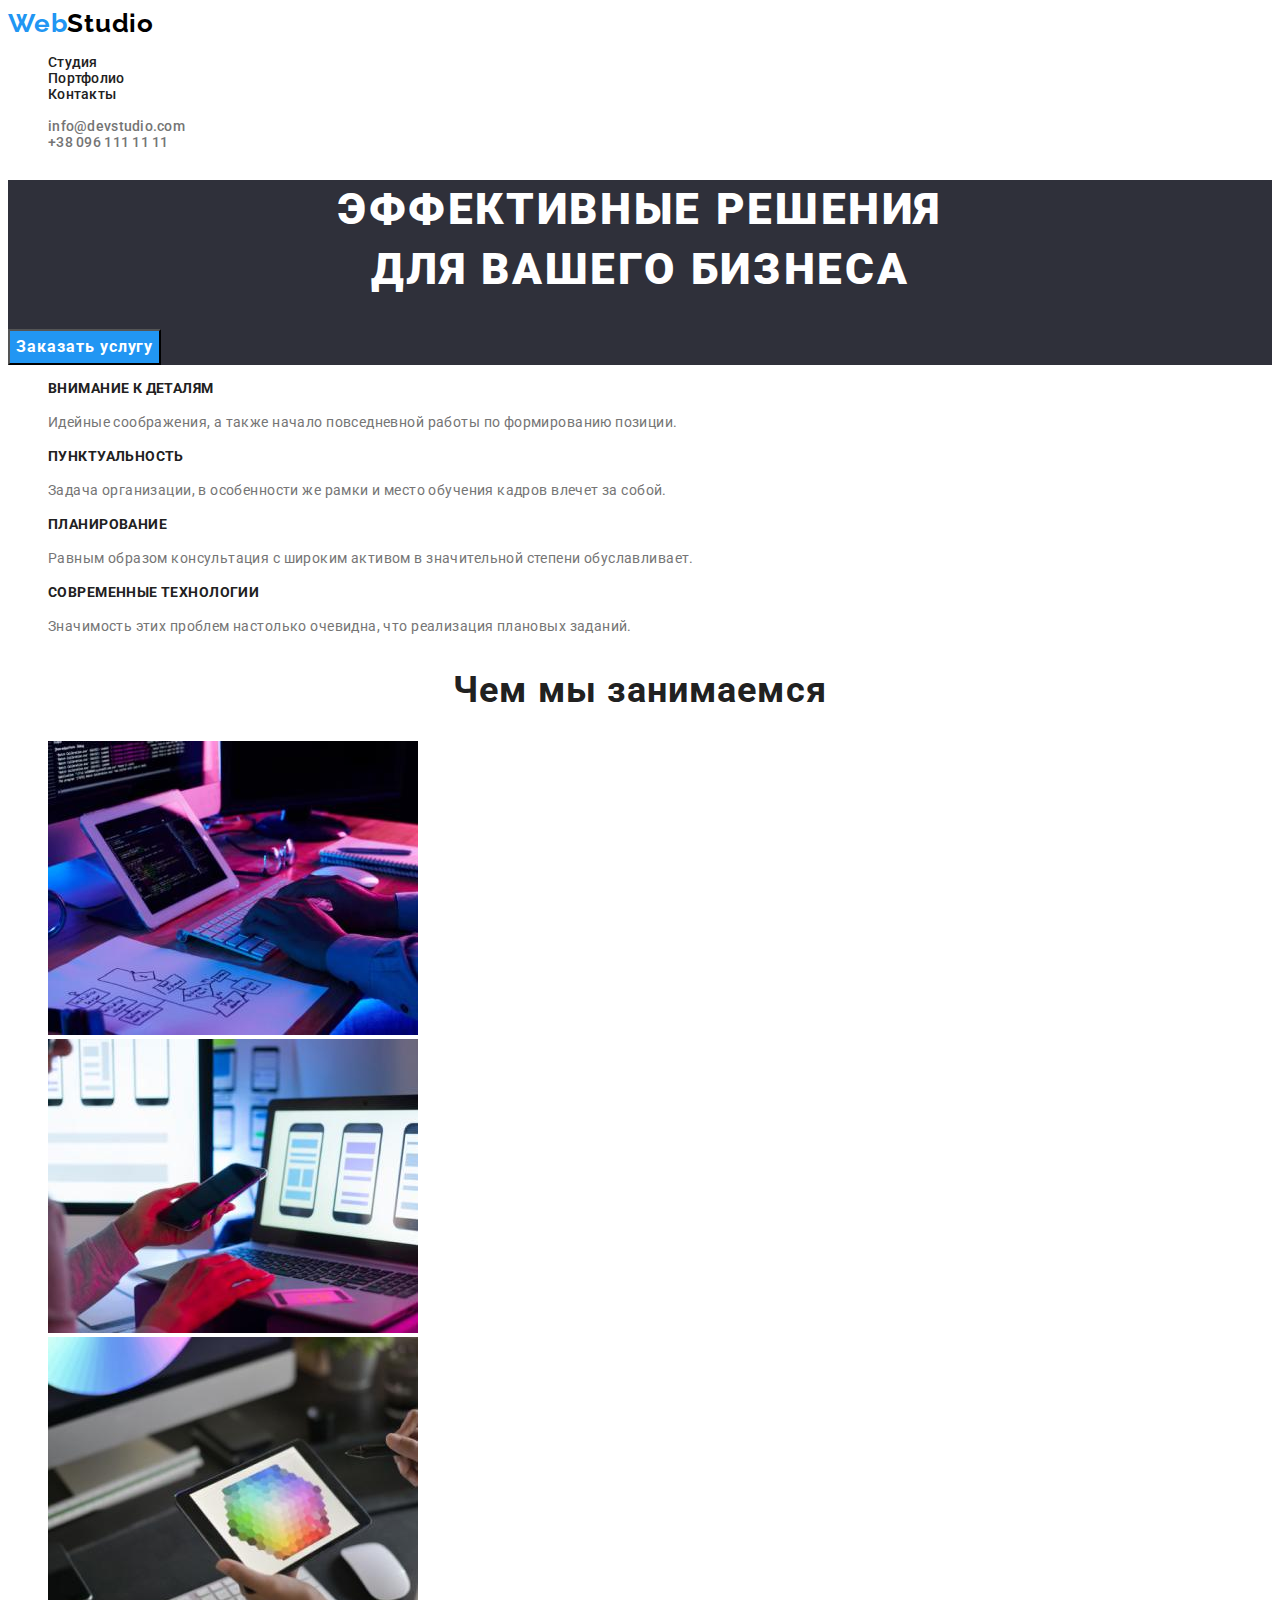
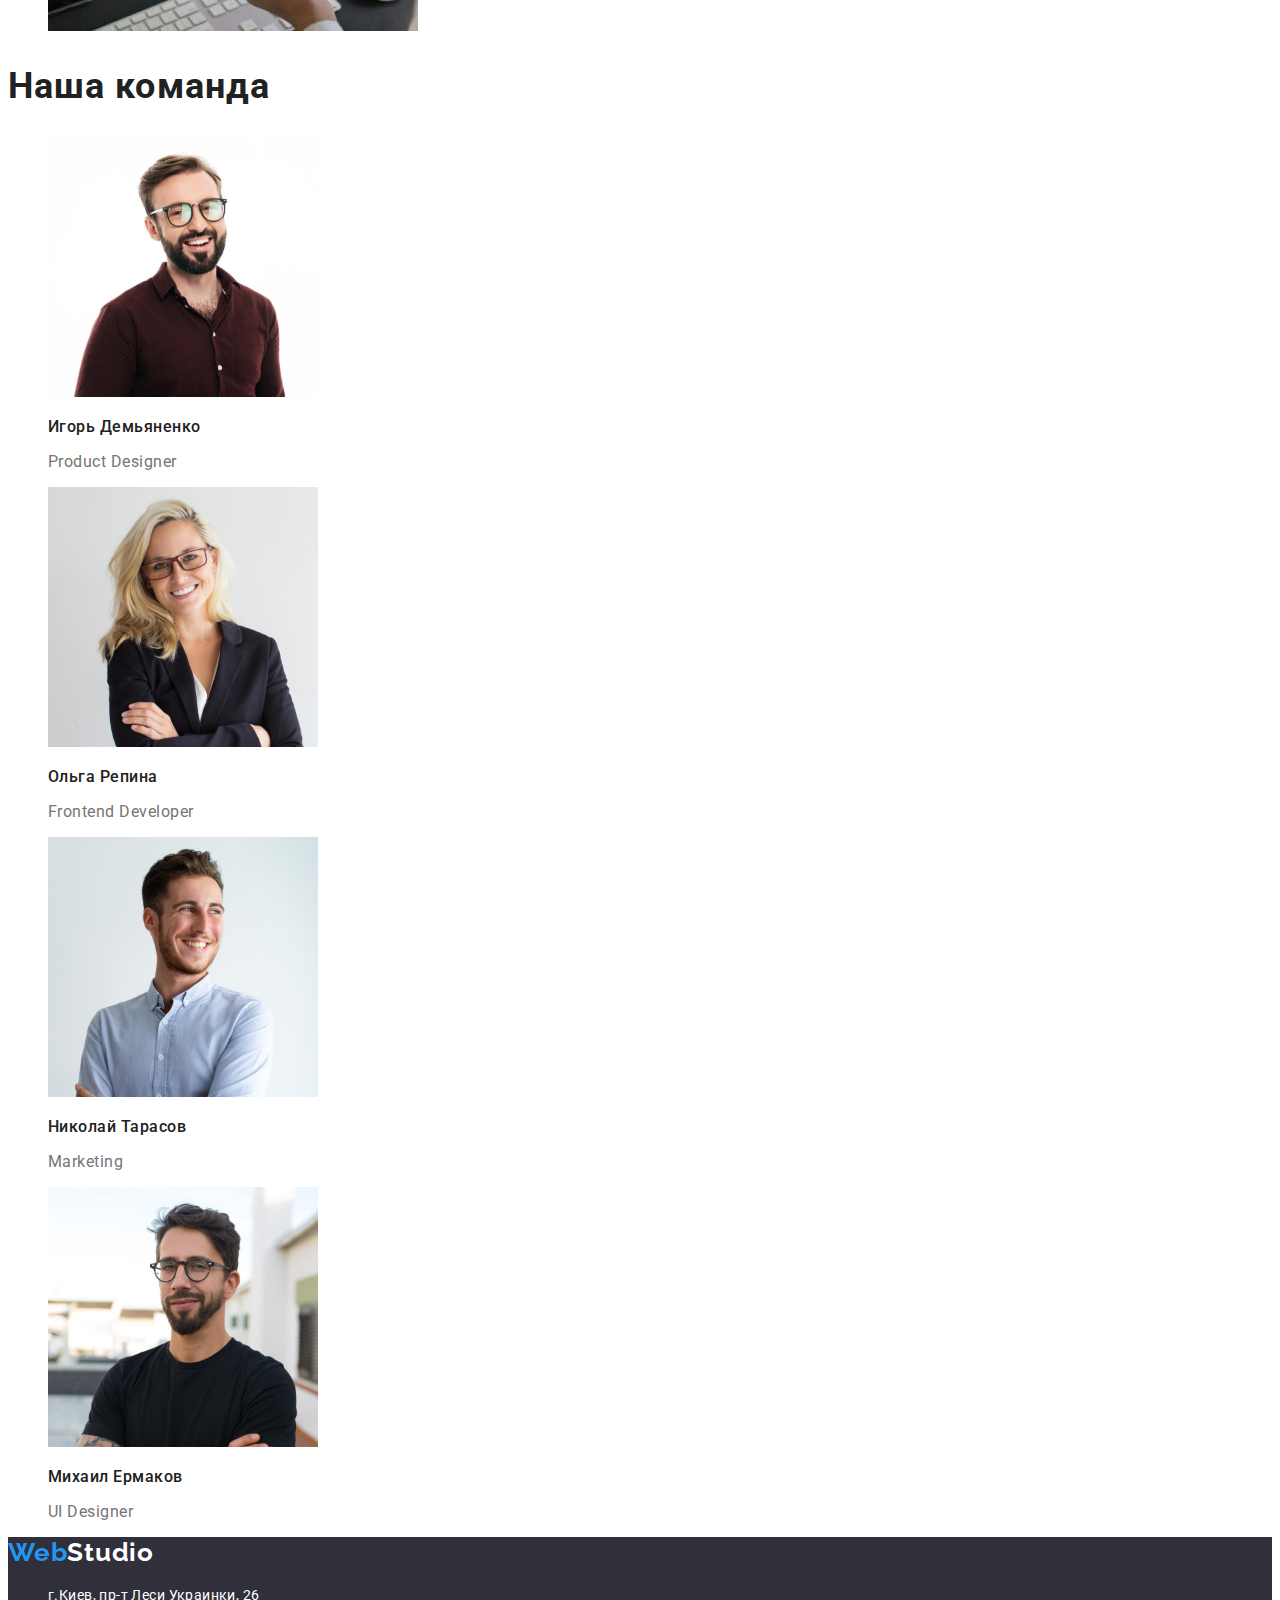
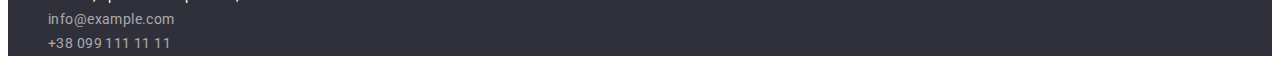
<file: index.html>
<!DOCTYPE html>
<html lang="ru">
  <head>
    <meta charset="UTF-8" />
    <meta http-equiv="X-UA-Compatible" content="IE=edge" />
    <meta name="viewport" content="width=device-width, initial-scale=1.0" />
    <title>Wedstudio</title>
    <link rel="preconnect" href="https://fonts.googleapis.com">
    <link rel="preconnect" href="https://fonts.gstatic.com" crossorigin>
    <link href="https://fonts.googleapis.com/css2?family=Raleway:wght@700&family=Roboto:wght@400;500;700;900&display=swap" rel="stylesheet">
    <link rel="stylesheet" href="./css/style.css" />
  </head>
  <body>
    <header  class="header">
      <nav class="header-nav ">
        <a class="logo-header list" href ="./index.html" lang="en"><span class="logo-web">Web</span>Studio</span></a>
        <ul class="header-list">
          <li class="header-item"><a href="" class="header-link list">Студия</a></li>
          <li class="header-item" ><a href="./portfolio.html"class="header-link list">Портфолио</a></li>
          <li class="header-item "><a href="" class="header-link list">Контакты</a></li>
        </ul>
      </nav>
      <ul class="header-contacts list">
        <li class="header-item">
          <a href="mailto:info@devstudio.com" class="header-mail list">info@devstudio.com </a>
        </li>
        <li class="header-item">
          <a href="tel:+380961111111" class="header-tel list">+38 096 111 11 11 </a></li>
      </ul>
    </header>
    <main>
      <section class="hero">
        <h1 class="hero-title">Эффективные решения <br>для вашего бизнеса</h1>
        <button class="hero-btn" type="button" >Заказать услугу</button>
      </section >
      <section class="description">
        <ul class="description-list list">
          <li class="description-item">
            <h3 class="description-title">Внимание к деталям</h3>
            <p class="description-text">
              Идейные соображения, а также начало повседневной работы по
              формированию позиции.
            </p>
          </li>
          <li class="description-item">
            <h3 class="description-title" >Пунктуальность</h3>
            <p class="description-text" >
              Задача организации, в особенности же рамки и место обучения кадров
              влечет за собой.
            </p>
          </li>
          <li class="description-item">
            <h3 class="description-title">Планирование</h3>
            <p class="description-text">
              Равным образом консультация с широким активом в значительной
              степени обуславливает.
            </p>
          </li>
          <li class="description-item">
            <h3 class="description-title">Современные технологии</h3>
            <p class="description-text">
              Значимость этих проблем настолько очевидна, что реализация
              плановых заданий.
            </p>
          </li>
        </ul>
      </section>
      <section class="about">
        <h2 class="about-title">Чем мы занимаемся</h2>
        <ul class="about-picture list">
          <li>
            <img
              src="./images/computer.jpg"
              alt="computer"
              width="370"
              height="294"
            />
          </li>
          <li>
            <img
              src="./images/telephone.jpg"
              alt="telephone"
              width="370"
              height="294"
            />
          </li>
          <li>
            <img
              src="./images/tablet.jpg"
              alt="tablet"
              width="370"
              height="294"
            />
          </li>
        </ul>
      </section>
      <section class="team">
        <h2 class="team-title">Наша команда</h2>
        <ul class="team-picture">
          <li>
            <img
              src="./images/designer.jpg"
              alt="designer"
              width="270"
              height="260"
            />
            <h3 class="team-name">Игорь Демьяненко</h3>
            <p class="team-text">Product Designer</p>
          </li>
          <li>
            <img
              src="./images/developer.jpg"
              alt="developer"
              width="270"
              height="260"
            />
            <h3 class="team-name">Ольга Репина</h3>
            <p class="team-text">Frontend Developer</p>
          </li>
          <li>
            <img
              src="./images/marketing.jpg"
              alt="marketing"
              width="270"
              height="260"
            />
            <h3 class="team-name">Николай Тарасов</h3>
            <p class="team-text">Marketing</p>
          </li>
          <li>
            <img
              src="./images/designer 2.jpg"
              alt="designer 2"
              width="270"
              height="260"
            />
            <h3 class="team-name">Михаил Ермаков</h3>
            <p class="team-text">UI Designer</p>
          </li>
        </ul>
      </section>
    </main>
    <footer class="contact">
      <a class="logo-footer list" href ="/index.html" lang="en"><span class="logo-web">Web</span><span>Studio</span></a>
      <address class="contact-adress ">
        <ul class="contact-list list ">
          <li class="contact-item ">
            <a
              href =" https://g.page/stamp-capital?share"
              target="_blank"class="contact-map list"
              rel="noopener noreferrer nofollow"
              >г.Киев, пр-т Леси Украинки, 26</a
            >
          </li>
          <li><a href="mailto:info@example.com" class="contact-email list">info@example.com</a></li>
          <li><a class="contact-tel list" href="tel:+380991111111">+38 099 111 11 11</a></li>
        </ul>
      </address>
    </footer>
  </body>
</html>
</file>
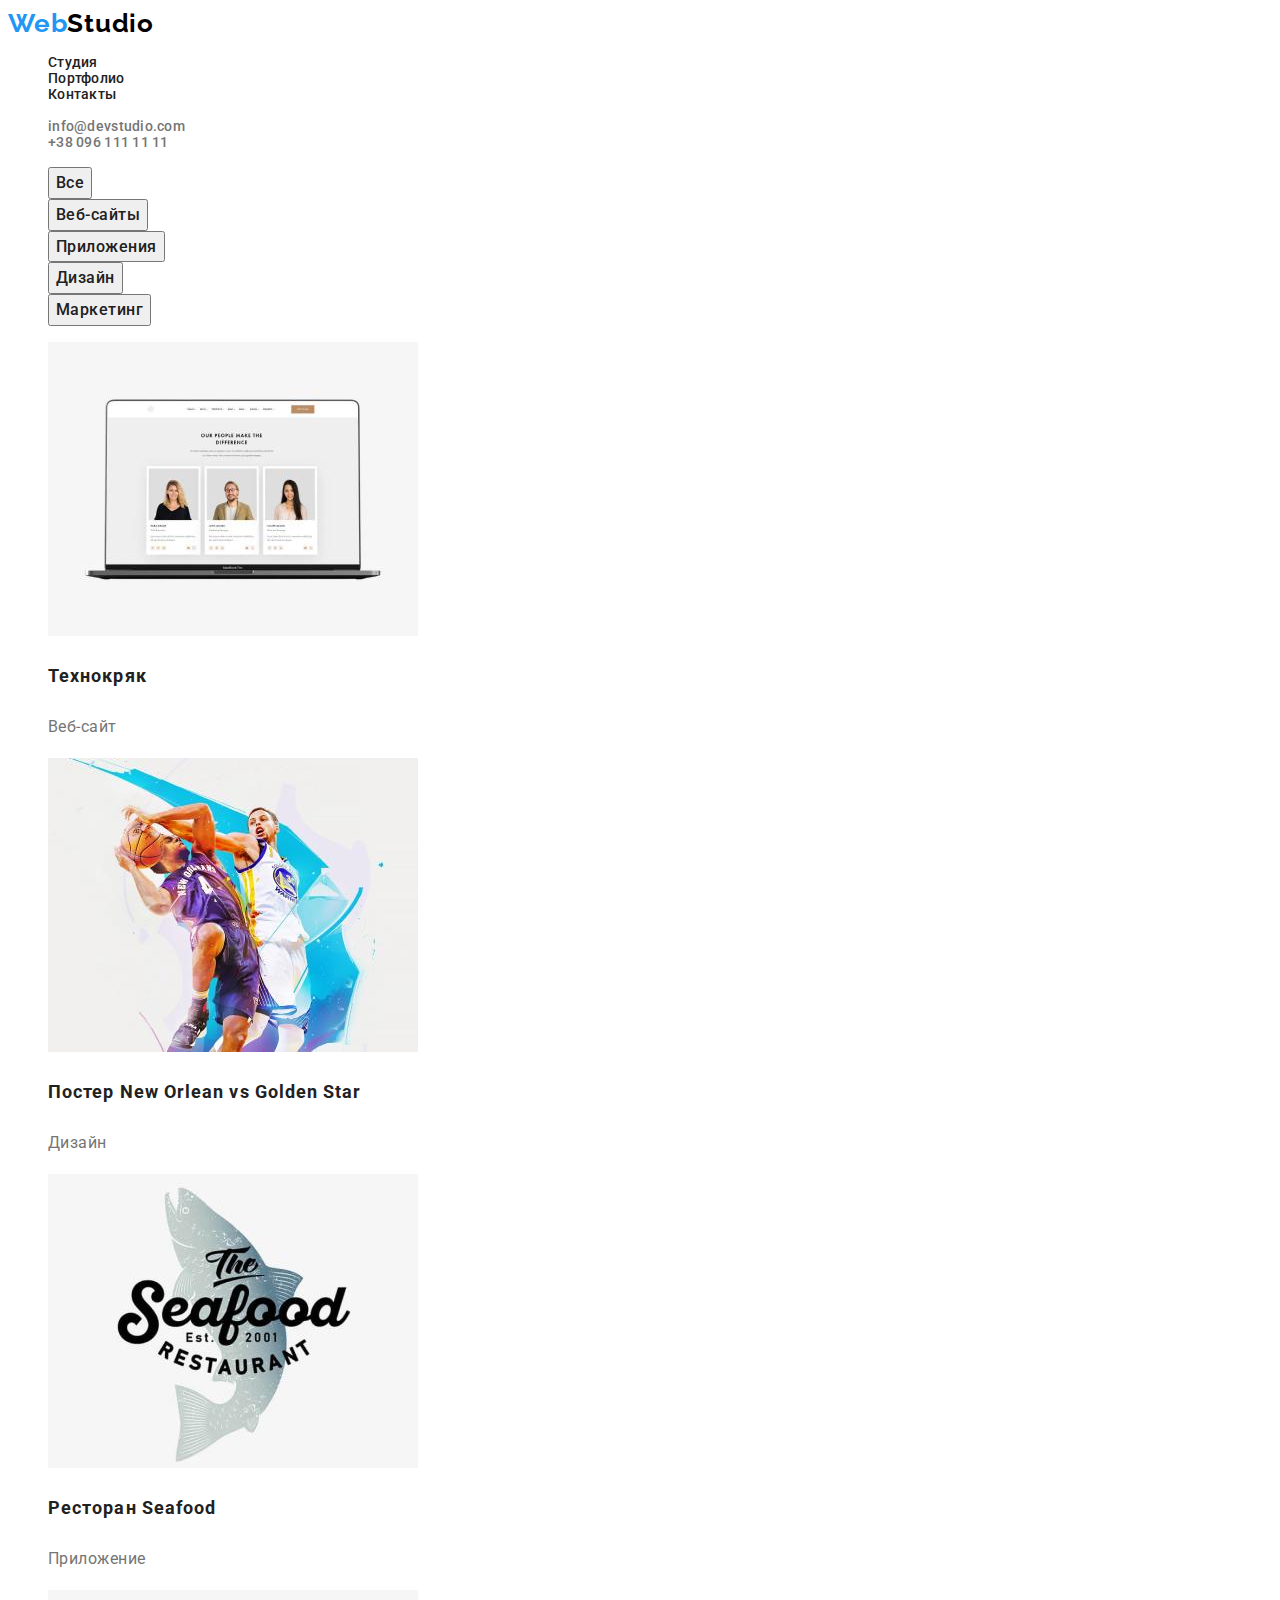
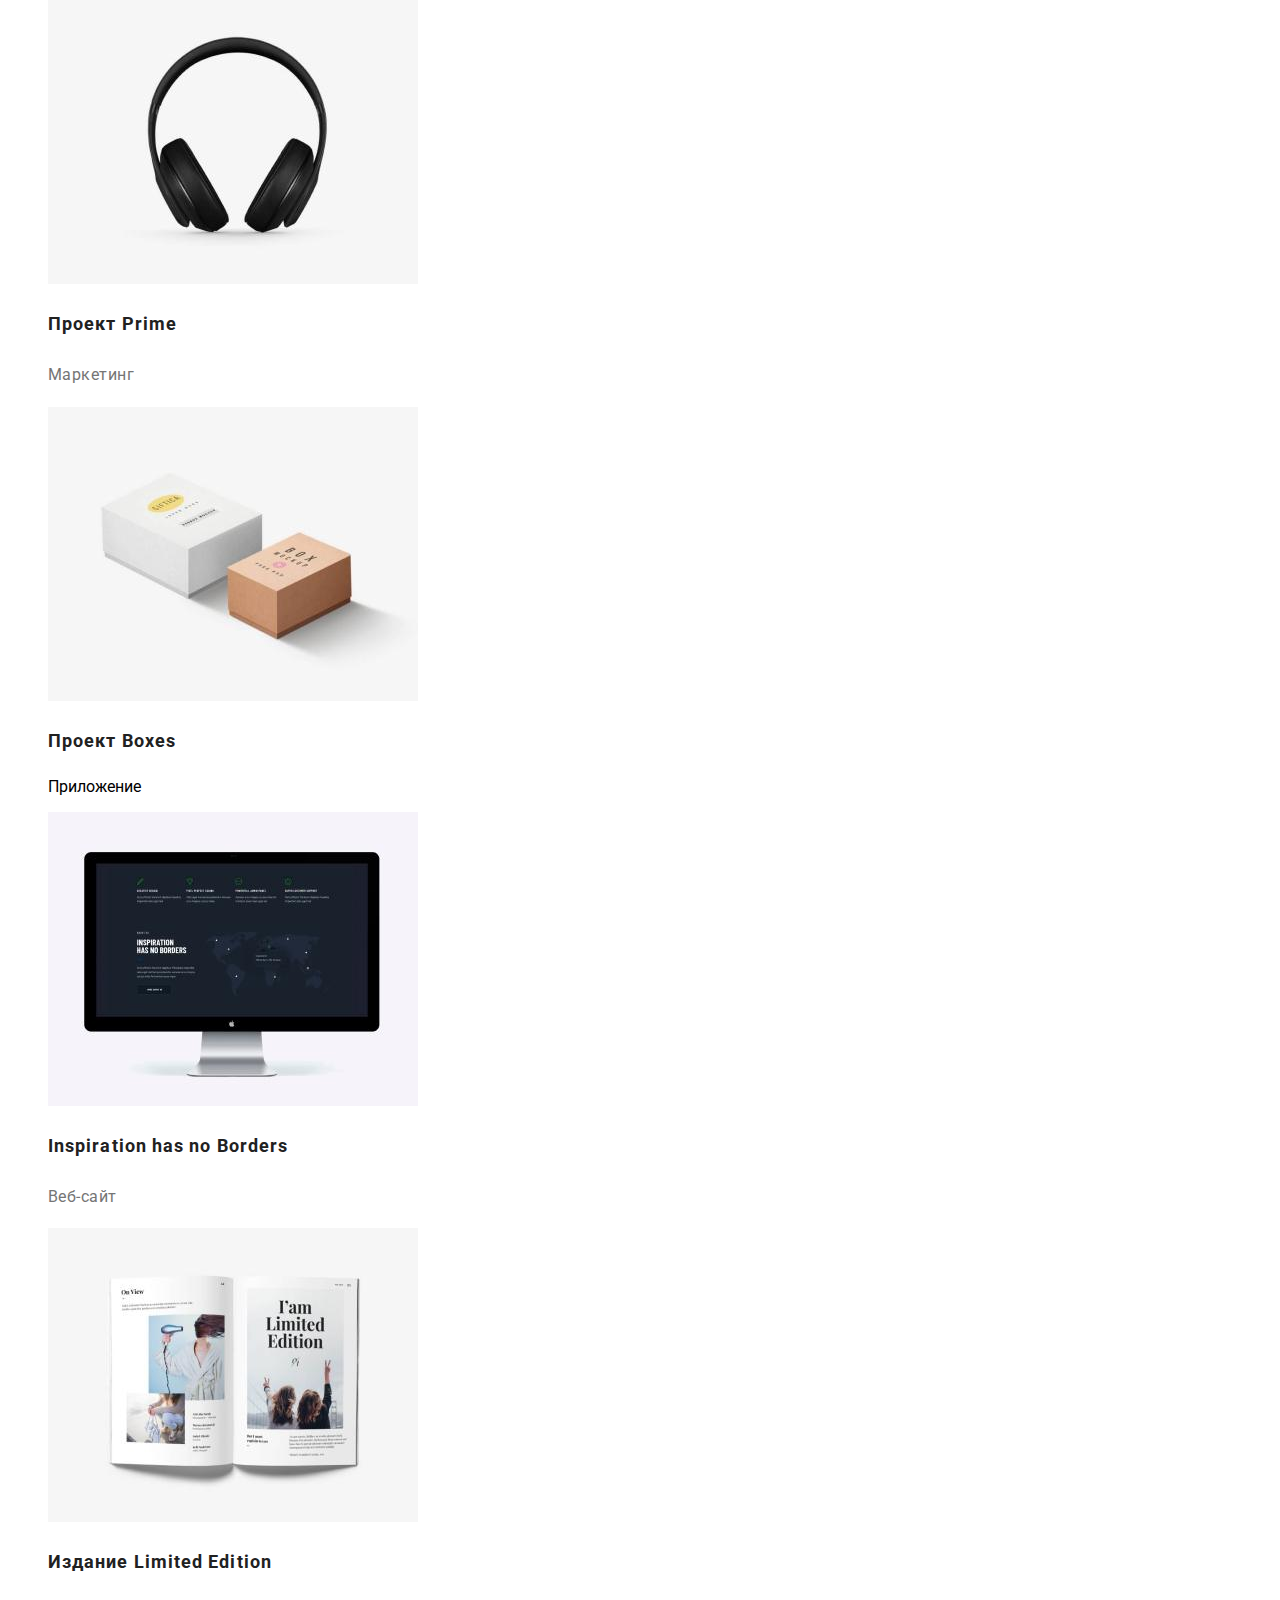
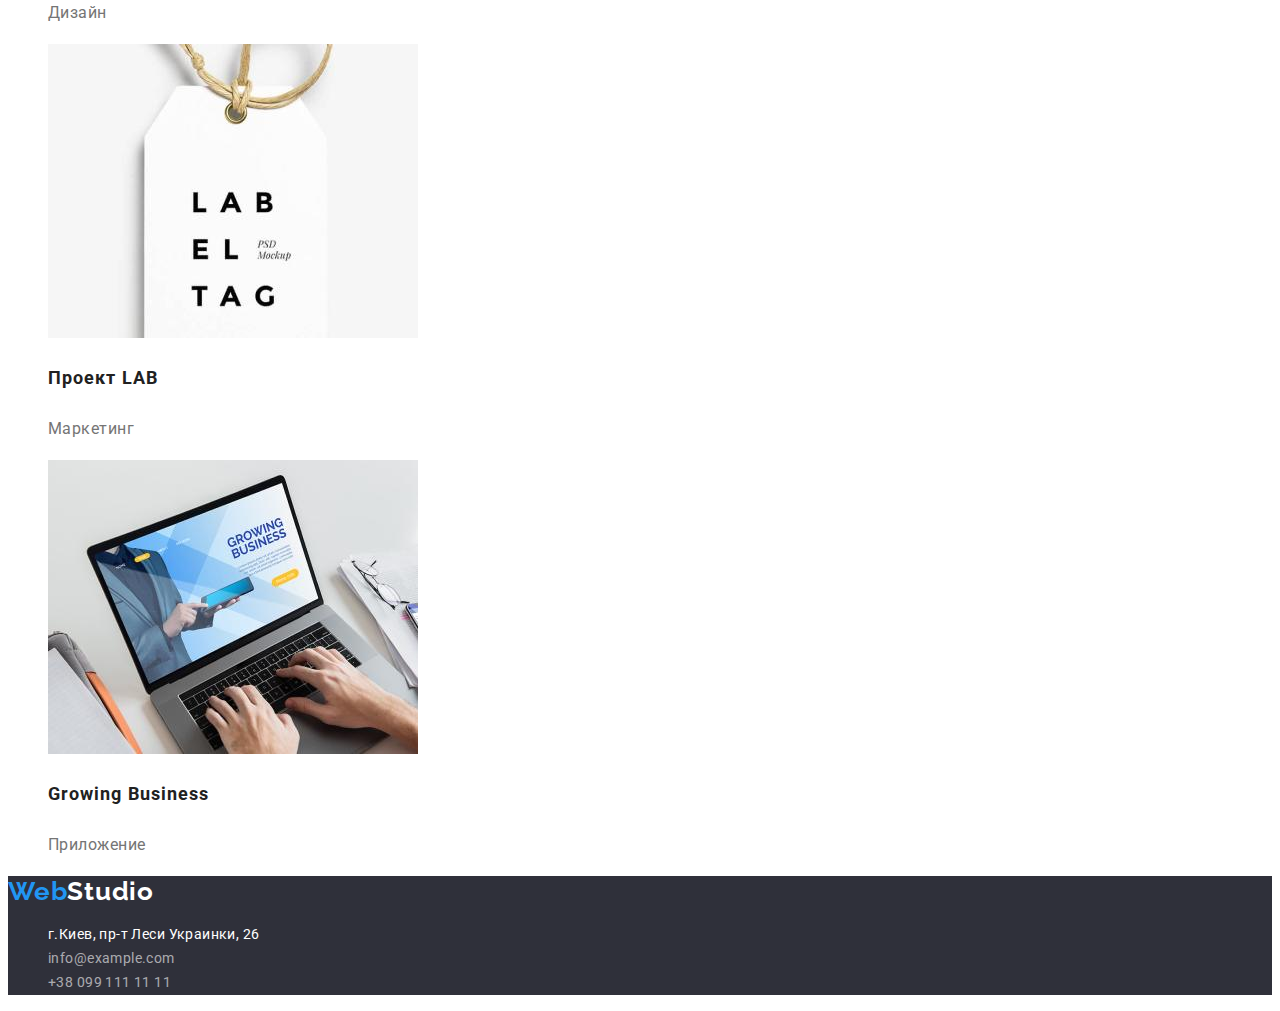
<file: portfolio.html>
<!DOCTYPE html>
<html lang="ru">
  <head>
    <meta charset="UTF-8" />
    <meta http-equiv="X-UA-Compatible" content="IE=edge" />
    <meta name="viewport" content="width=device-width, initial-scale=1.0" />
    <title>Портфолио</title>
    <link rel="preconnect" href="https://fonts.googleapis.com" />
    <link rel="preconnect" href="https://fonts.gstatic.com" crossorigin />
    <link
      href="https://fonts.googleapis.com/css2?family=Raleway:wght@700&family=Roboto:wght@400;500;700;900&display=swap"
      rel="stylesheet"
    />
    <link rel="stylesheet" href="./css/style.css" />
  </head>
  <body>
    <header class="header">
      <nav class="header-nav">
        <a class="logo-header list" href="./index.html"lang="en"><span class="logo-web">Web</span>Studio</span></a>
        <ul class="header-list">
          <li class="header-item"><a href="" class="header-link list">Студия</a></li>
          <li class="header-item" ><a href="./portfolio.html"class="header-link list">Портфолио</a></li>
          <li class="header-item "><a href="" class="header-link list">Контакты</a></li>
        </ul>
      </nav>
      <ul class="header-contacts list">
        <li class="header-item">
          <a href="mailto:info@devstudio.com" class="header-mail list">info@devstudio.com </a>
        </li>
        <li class="header-item">
          <a href="tel:+380961111111" class="header-tel list">+38 096 111 11 11 </a></li>
      </ul>
    </header>
    <section class="portfolio">
      <ul class="button-list list">
        <li class="button-item"><button class="button-link"type="button">Все</button></li>
        <li class="button-item"><button class="button-link"type="button">Веб-сайты</button></li>
        <li class="button-item"><button class="button-link"type="button">Приложения</button></li>
        <li class="button-item"><button class="button-link"type="button">Дизайн</button></li>
        <li class="button-item"><button class="button-link"type="button">Маркетинг</button></li>
      </ul>
      <ul class="portfolio-list list">
        <li class="portfolio-item">
          <img
            src="./images 2/img 1.jpg"
            alt="Websait"
            width="370"
            height="294"
          />
          <h3 class="portfolio-title">Технокряк</h3>
          <p class="portfolio-text">Веб-сайт</p>
        </li>
        <li class="portfolio-item">
          <img
            src="./images 2/img 2.jpg"
            alt="Design"
            width="370"
            height="294"
          />
          <h3 class="portfolio-title">Постер New Orlean vs Golden Star</h3>
          <p class="portfolio-text">Дизайн</p>
        </li>
        <li class="portfolio-item">
          <img
            src="./images 2/img 3.jpg"
            alt="Application"
            width="370"
            height="294"
          />
          <h3 class="portfolio-title">Ресторан Seafood</h3>
          <p class="portfolio-text">Приложение</p>
        </li>
        <li class="portfolio-item">
          <img
            src="./images 2/img 4.jpg"
            alt="Marketing"
            width="370"
            height="294"
          />
          <h3 class="portfolio-title">Проект Prime</h3>
          <p class="portfolio-text">Маркетинг</p>
        </li>
        <li class="portfolio-item">
          <img
            src="./images 2/img 5.jpg"
            alt="Application"
            width="370"
            height="294"
          />
          <h3 class="portfolio-title">Проект Boxes</h3>
          <p class="portfolio-text"></p>Приложение</p>
        </li>
        <li class="portfolio-item">
          <img
            src="./images 2/img 6.jpg"
            alt="Websait"
            width="370"
            height="294"
          />
          <h3 class="portfolio-title">Inspiration has no Borders</h3>
          <p class="portfolio-text">Веб-сайт</p>
        </li>
        <li class="portfolio-item">
          <img
            src="./images 2/img 7.jpg"
            alt="Design"
            width="370"
            height="294"
          />
          <h3 class="portfolio-title">Издание Limited Edition</h3>
          <p class="portfolio-text">Дизайн</p>
        </li>
        <li class="portfolio-item">
          <img
            src="./images 2/img 8.jpg"
            alt="Marketing"
            width="370"
            height="294"
          />
          <h3 class="portfolio-title">Проект LAB</h3>
          <p class="portfolio-text">Маркетинг</p>
        </li>
        <li class="portfolio-item">
          <img
            src="./images 2/img 9.jpg"
            alt="Application"
            width="370"
            height="294"
          />
          <h3 class="portfolio-title">Growing Business</h3>
          <p class="portfolio-text">Приложение</p>
        </li>
      </ul>
    </section>
    <footer class="contact">
      <a class="logo-footer list" href ="/index.html" lang="en"><span class="logo-web">Web</span><span>Studio</span></a>
      <address class="contact-adress ">
        <ul class="contact-list list ">
          <li class="contact-item ">
            <a
              href =" https://g.page/stamp-capital?share"
              target="_blank"class="contact-map list"
              rel="noopener noreferrer nofollow"
              >г.Киев, пр-т Леси Украинки, 26</a
            >
          </li>
          <li><a href="mailto:info@example.com"class="contact-email list">info@example.com</a></li>
          <li><a  class="contact-tel list"href="tel:+380991111111">+38 099 111 11 11</a></li>
        </ul>
      </address>
    </footer>
  </body>
</html>
</file>
<file: css/style.css>
:root {
   --first-text-color:  #212121;
   --secondary-text-color:#757575;
   --hover-color:  #2196F3;
}

body{
    font-family: 'Roboto', sans-serif;
}

.list{
    list-style: none;
}

.list{
    text-decoration: none;

}

/*-------------HEADER------*/

.logo-header
{
     font-family: 'Raleway',sans-serif;
     font-weight: 700;
     font-size: 26px;
     line-height: 1.19;
     letter-spacing: 0.03em; 
     color: #000000;
}   
.logo-web {
    font-family: 'Raleway', sans-serif;
    font-weight: 700;
    font-size: 26px;
    line-height: 1.19;
    letter-spacing: 0.03em;
    color: #2196F3;
}
.header-item{
    font-weight: 500;
     font-size: 14px;
    line-height: 1.14;
    list-style: none;
    letter-spacing: 0.02em;
    color: var(--first-text-color);
}


.header-link{
    font-weight: 500;
    font-size: 14px;
    line-height: 1.14;
    list-style: none;
    letter-spacing: 0.02em;
    color:var(--first-text-color);
}
.header-link:hover, 
.header-link:focus {
    color: var(--hover-color)
}

.header-mail{
    font-weight: 500;
    font-size: 14px;
    line-height: 1.14;
    letter-spacing: 0.02em;
    color: var(--secondary-text-color);
}
.header-mail:hover,
.header-mail:focus {
    color: var(--hover-color)}

.header-tel{
    font-weight: 500;
    font-size: 14px;
    line-height: 1.14;
    letter-spacing: 0.02em;
    color: var(--secondary-text-color);
 }
.header-tel:hover,
.header-tel:focus {
    color: var(--hover-color)
}
     /*--------HERO-----------*/
.hero {
    background:#2F303A;
}
    
.hero-title {
    font-weight: 900;
    font-size: 44px;
    line-height: 1.36;
    text-align: center;
    letter-spacing: 0.06em;
    text-transform: uppercase;
    color: #FFFFFF;
}
 .hero-btn {
    font-family:inherit;
    font-weight: 700;
    font-size: 16px;
    line-height: 1.88;
    display: flex;
    align-items: center;
    text-align: center;
    letter-spacing: 0.06em;
    cursor: pointer;
    color: #FFFFFF;
    background-color: #2196F3;} 
    
.hero-btn:hover,
.hero-btn:focus {
    background: #188CE8; 
}  



        /*--------DESCRIPTION-----------*/



.description-title {
    font-weight: 700;
    font-size: 14px;
    line-height: 1.14;
    letter-spacing: 0.03em;
    text-transform: uppercase;
    color:var(--first-text-color);
}

.description-text {
    font-weight: 400;
    font-size: 14px;
    line-height: 1.71;
    letter-spacing: 0.03em;
    color: var(--secondary-text-color);
}

/*---------------ABOUT---------*/

.about-title{
    font-weight: 700;
    font-size: 36px;
    line-height: 1.17;
    text-align: center;
    letter-spacing: 0.03em;
    color: var(--first-text-color);
}

/*---------------TEAM---------*/

.team-title {
    font-weight: 700;
    font-size: 36px;
    line-height: 1.17;
    letter-spacing: 0.03em;
    color: var(--first-text-color);
}

 .team-name {
    font-weight: 500;
    font-size: 16px;
    line-height: 1.19;
    letter-spacing: 0.03em;
    color: var(--first-text-color);
    
 }

 .team-picture {
    list-style: none;
    }

.team-text {
    font-weight: 400;
    font-size: 16px;
    line-height: 1.19;
    letter-spacing: 0.03em;
    color: var(--secondary-text-color);
}

/*---------------FOOTER--------*/

.logo-footer{
    font-family: 'Raleway', sans-serif;
    font-weight: 700;
    font-size: 26px;
    line-height: 1.19;
    letter-spacing: 0.03em;
    color: #FFFFFF;
}
.contact {
    background-color: #2F303A;;
}
.contact-adress {
    font-style: normal
}
.contact-map {
    font-style: normal;
    font-weight: 400;
    font-size: 14px;
    line-height: 1.71;
    letter-spacing: 0.03em;
    color: #FFFFFF;}

.contact-map:hover,
.contact-map:focus{
  color: var(--hover-color);
 }
.contact-email {
    font-style: normal;
    font-weight: 400;
    font-size: 14px;
    line-height: 1.71;
    letter-spacing: 0.03em;
    color: rgba(255, 255, 255, 0.6);
}
.contact-email:hover,
.contact-email:focus {
    color:var(--hover-color);
}
.contact-tel{
    font-style: normal;
    font-weight: 400;
    font-size: 14px;
    line-height: 1.71;
    letter-spacing: 0.03em;
    color: rgba(255, 255, 255, 0.6);
}
  .contact-tel:hover,
  .contact-tel:focus {
      color: var(--hover-color)

  }
   /*-----------------PORTFOLIO---------*/
    .button-link {
    font-family: inherit;
    font-weight: 500;
    font-size: 16px;
    line-height: 1.62;
    text-align: center;
    letter-spacing: 0.03em;
    cursor: pointer;
    color: #212121;
   }
    .button-link:hover,
    .button-link:focus {
     background: var(--hover-color);
     color: #FFFFFF;
    }
    .portfolio-title {
     font-weight: 700;
     font-size: 18px;
     line-height: 2;
     letter-spacing: 0.06em;   
     color: var(--first-text-color);
   }
    .portfolio-text {
    font-weight: 400;
    font-size: 16px;
    line-height: 1.88;
    letter-spacing: 0.03em;
    color: var(--secondary-text-color);
    }
</file>
